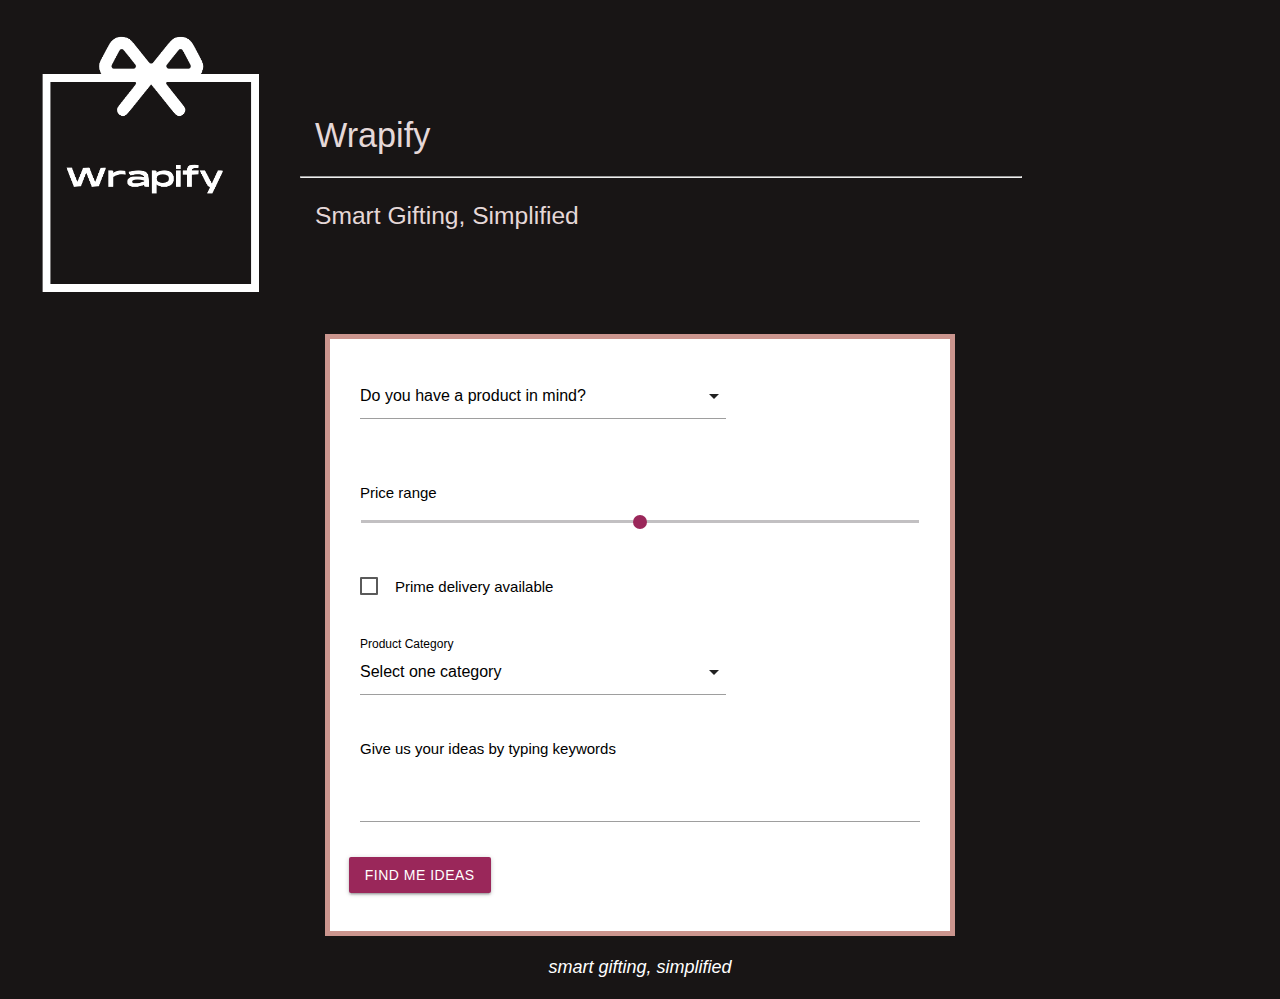
<file: index.html>
<!DOCTYPE html>
<html lang="en">
  <head>
    <meta charset="UTF-8" />
    <meta name="viewport" content="width=device-width, initial-scale=1.0" />
    <link
      rel="stylesheet"
      href="https://cdnjs.cloudflare.com/ajax/libs/materialize/1.0.0/css/materialize.min.css" />
    <link
      href="https://fonts.googleapis.com/icon?family=Material+Icons"
      rel="stylesheet" />
    <link href="./assets/css/style.css" rel="stylesheet" />

    <title>Wrapify</title>
  </head>
  <body>
    <header class="header">
      <img src="./assets/images/Logo.png" />
      <div class="header-title">
        <h4 class="page-header-title">Wrapify</h4>
        <hr />
        <h5>Smart Gifting, Simplified</h5>
      </div>
    </header>

    <main class="container custom-container">
      <form id="input-form" class="custom-form">
        <!-- do you have a product in mind? yes/no -->
        <div class="row">
          <div class="col s12 m8 l8 input-field">
            <select>
              <option value="" selected>Do you have a product in mind?</option>
              <option value="1">yes</option>
              <option value="2">no</option>
            </select>
          </div>
        </div>
        <!-- input the URL -->

        <div class="row">
          <div class="input-field col s12">
            <input
              id="product-url"
              type="url"
              class="validate"
              pattern="https://(www\.){0,1}amazon.com/.+" />
            <label class="custom-label" for="product-url"
              >Paste your url here:</label
            >
          </div>
        </div>

        <!-- price range -->
        <div class="row">
          <div class="col s12">
            <label class="range-field custom-label"
              >Price range
              <input type="range" id="price-range" min="0" max="200"
            /></label>
          </div>
        </div>

        <!-- Prime delivery option -->
        <div class="row">
          <div class="col s12">
            <p>
              <label class="custom-label">
                <input type="checkbox" id="prime-delivery" />
                <span>Prime delivery available</span>
              </label>
            </p>
          </div>
        </div>

        <!-- select categories -->
        <div class="row">
          <div class="input-field col s8">
            <select id="product-categories">
              <option value="" disabled selected>Select one category</option>
              <option value="amazonfresh">Amazon Fresh</option>
              <option value="2858778011">Amazon Instant Video</option>
              <option value="2619526011">Appliances</option>
              <option value="2350150011">Apps &amp Games</option>
              <option value="2617942011">Arts, Crafts, &amp Sewing</option>
              <option value="audible">Audible</option>
              <option value="15690151">Automotive</option>
              <option value="165797011">Baby</option>
              <option value="11055981">Beauty</option>
              <option value="1000">Books</option>
              <option value="301668">CDs &amp Vinyl</option>
              <option value="2335753011">Cell Phones &amp Accessories</option>
              <option value="7141124011">Clothing, Shoes, &amp Jewelry</option>
              <option value="4991426011">Collectibles &amp Fine Arts</option>
              <option value="624868011">Digital Music</option>
              <option value="493964">Electronics</option>
              <option value="2864120011">Giftcards</option>
              <option value="16310211">Grocery &amp Gourmet Food</option>
              <option value="11260433011">Handmade</option>
              <option value="3760931">Health &amp Personal Care</option>
              <option value="1063498">Home &amp Kitchen</option>
              <option value="16310161">Industrial &amp Scientific</option>
              <option value="133141011">Kindle Store</option>
              <option value="599872">Magazine Subscriptions</option>
              <option value="2625374011">Movies &amp Tv</option>
              <option value="11965861">Musical Instruments</option>
              <option value="1084128">Office Products</option>
              <option value="3238155011">Patio, Lawn, &amp, Garden</option>
              <option value="2619534011">Pet Supplies</option>
              <option value="409488">Software</option>
              <option value="3375301">Sports &amp Outdoors</option>
              <option value="468240">Tools &amp Home Improvement</option>
              <option value="165795011">Toys &amp Games</option>
              <option value="10677470011">Vehicles</option>
              <option value="11846801">Video Games</option>
            </select>
            <label class="custom-label">Product Category</label>
          </div>
        </div>
        <!-- Search word keys -->
        <div class="row">
          <div class="col s12">
            <label class="custom-label"
              >Give us your ideas by typing keywords</label
            >
            <div class="chips" id="search-words">
              <input class="search-words" />
            </div>
          </div>
        </div>

        <!-- Search button -->
        <div class="row">
          <label for="search-button">
            <button
              class="btn waves-effect waves-light"
              type="submit"
              id="search-button">
              Find me ideas
            </button>
          </label>
        </div>
      </form>
    </main>

    <footer>
      <div class="row">
        <p id="footer" class="center-align">smart gifting, simplified</p>
      </div>
    </footer>
    <!-- Compiled and minified JavaScript -->
    <script src="https://cdnjs.cloudflare.com/ajax/libs/materialize/1.0.0/js/materialize.min.js"></script>
    <script
      src="https://code.jquery.com/jquery-3.5.1.min.js"
      integrity="sha256-9/aliU8dGd2tb6OSsuzixeV4y/faTqgFtohetphbbj0="
      crossorigin="anonymous"></script>
    <script src="./assets/js/sentiment-analysis.js"></script>
    <script src="./assets/js/script.js"></script>
  </body>
</html>
</file>
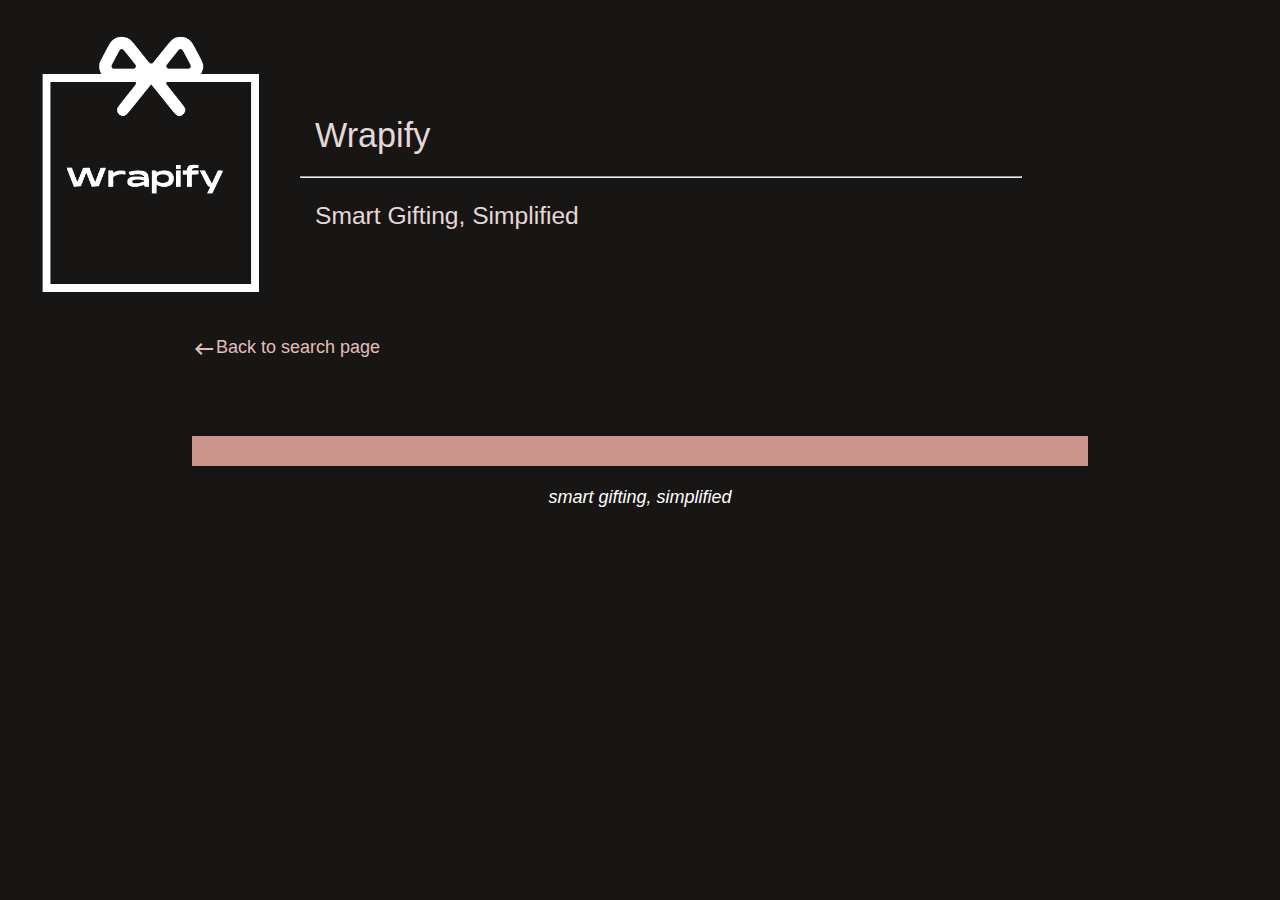
<file: results-page.html>
<!DOCTYPE html>
<html lang="en">
  <head>
    <meta charset="UTF-8" />
    <meta name="viewport" content="width=device-width, initial-scale=1.0" />
    <link
      rel="stylesheet"
      href="https://cdnjs.cloudflare.com/ajax/libs/materialize/1.0.0/css/materialize.min.css" />
    <link
      href="https://fonts.googleapis.com/icon?family=Material+Icons"
      rel="stylesheet" />
    <link href="./assets/css/style.css" rel="stylesheet" />

    <title>Wrapify - results</title>
  </head>
  <body>
    <header class="header">
      <img src="./assets/images/Logo.png" />
      <div class="header-title">
        <h4 class="page-header-title">Wrapify</h4>
        <hr />
        <h5>Smart Gifting, Simplified</h5>
      </div>
    </header>

    <main class="container">
      <div class="row">
        <span id="back-to-search">
          <span class="material-icons">keyboard_backspace </span>Back to search
          page
        </span>
      </div>
      <div class="custom-section" id="users-choice"></div>
      <div class="custom-section" id="results-page"></div>
    </main>

    <footer>
      <div class="row">
        <p id="footer" class="center-align">smart gifting, simplified</p>
      </div>
    </footer>

    <script
      src="https://code.jquery.com/jquery-3.5.1.min.js"
      integrity="sha256-9/aliU8dGd2tb6OSsuzixeV4y/faTqgFtohetphbbj0="
      crossorigin="anonymous"></script>
    <script src="https://cdnjs.cloudflare.com/ajax/libs/materialize/1.0.0/js/materialize.min.js"></script>
    <script src="./assets/js/render-results.js"></script>
  </body>
</html>
</file>
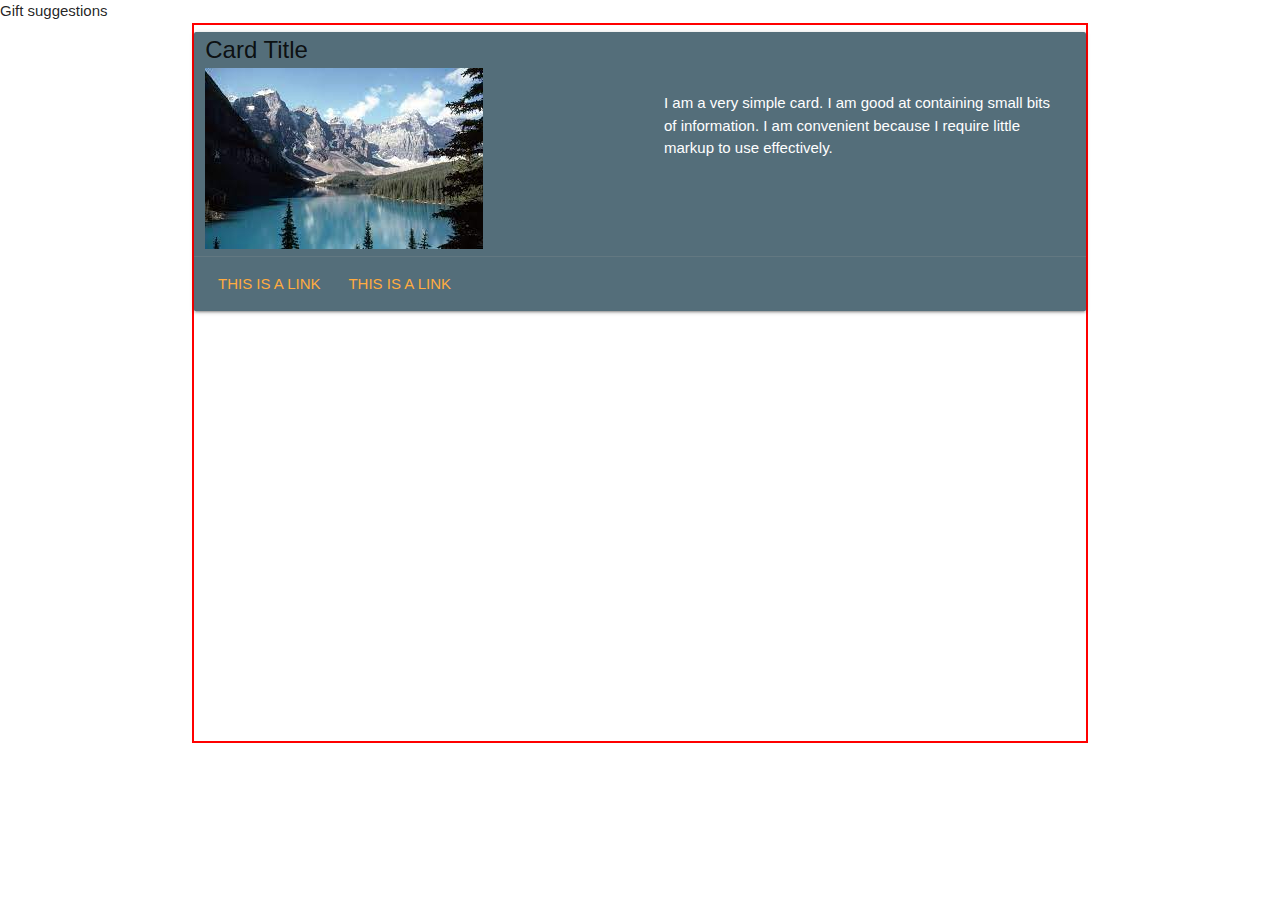
<file: assets/images/Wrapify - results.html>
<!DOCTYPE html>
<!-- saved from url=(0064)file:///Users/bea/bootcamp/class-repos/wrapify/results-page.html -->
<html lang="en"><head><meta http-equiv="Content-Type" content="text/html; charset=UTF-8">
    
    <meta name="viewport" content="width=device-width, initial-scale=1.0">
    <link rel="stylesheet" href="./Wrapify - results_files/materialize.min.css">
    <link href="./Wrapify - results_files/icon" rel="stylesheet">
    <link href="./Wrapify - results_files/style.css" rel="stylesheet">

    <title>Wrapify - results</title>
  </head>
  <body>
    <header>Gift suggestions</header>

    <main class="container">
      <div class="custom-section">
        <div class="card row blue-grey darken-1">
          <span class="card-title col s12">Card Title</span>
          <div class="col s6">
            <img src="./Wrapify - results_files/sample-1.jpeg">
          </div>
          <div class="card-content col s6 white-text">
            <p>
              I am a very simple card. I am good at containing small bits of
              information. I am convenient because I require little markup to
              use effectively.
            </p>
          </div>
          <div class="card-action col s12">
            <a href="file:///Users/bea/bootcamp/class-repos/wrapify/results-page.html#">This is a link</a>
            <a href="file:///Users/bea/bootcamp/class-repos/wrapify/results-page.html#">This is a link</a>
          </div>
        </div>
      </div>
    </main>

    <script src="./Wrapify - results_files/materialize.min.js"></script>
    <script src="./Wrapify - results_files/script.js"></script>
  

</body></html>
</file>
<file: assets/css/style.css>
:root {
  --background-color: #9a275a;
  --text-color: #e2c6c2;
  --border-color: #cb958e;
  --selection-color: #e2bfba;
  --dark-background: rgb(24, 21, 21);
}

body {
  height: 100vh;
  font-family: -apple-system, BlinkMacSystemFont, Roboto, Helvetica, Arial,
    sans-serif;
  background-color: var(--dark-background);
}

/* header styling */

.header {
  display: flex;
  align-items: center;
}

.header-title {
  display: flex;
  flex-direction: column;
  align-items: flex-start;
  color: rgb(229, 216, 216);
}

header img {
  max-width: 30vh;
  border-radius: 25%;
  margin: 1rem;
}

.header-title hr {
  width: 80vh;
}

header h4,
header h5 {
  margin-left: 1rem;
}

/* custom-container is where the form is shown on the page */
.custom-container {
  padding: 1.25rem;
  border: 5px var(--border-color) solid;
  background-color: white;
}

.custom-select option {
  text-align: left;
}

/* slider colors and the thumb */

input[type="range"]::-webkit-slider-thumb {
  background-color: var(--background-color);
}
input[type="range"]::-moz-range-thumb {
  background-color: var(--background-color);
}
input[type="range"]::-ms-thumb {
  background-color: var(--background-color);
}

input[type="range"] + .thumb {
  background-color: var(--background-color);
}

/* Style for check mark color */
[type="checkbox"]:checked + span:not(.lever):before {
  border-right: 2px solid var(--background-color);
  border-bottom: 2px solid var(--background-color);
}
/* This is for the font color of the dropdowns */
ul.dropdown-content.select-dropdown li span {
  color: #000;
}

/* this is for the font size and color of the <label> text */
.custom-label {
  font-size: 1rem;
  color: black !important;
}

/* style for the keyboards border line */
.chips.focus {
  border-bottom: 1px solid var(--background-color);
  -webkit-box-shadow: 0 1px 0 0 var(--background-color);
  box-shadow: 0 1px 0 0 var(--background-color);
}

/* style input border line */
input:not([type]):focus:not([readonly]),
input[type="text"]:not(.browser-default):focus:not([readonly]),
input[type="password"]:not(.browser-default):focus:not([readonly]),
input[type="email"]:not(.browser-default):focus:not([readonly]),
input[type="url"]:not(.browser-default):focus:not([readonly]),
input[type="time"]:not(.browser-default):focus:not([readonly]),
input[type="date"]:not(.browser-default):focus:not([readonly]),
input[type="datetime"]:not(.browser-default):focus:not([readonly]),
input[type="datetime-local"]:not(.browser-default):focus:not([readonly]),
input[type="tel"]:not(.browser-default):focus:not([readonly]),
input[type="number"]:not(.browser-default):focus:not([readonly]),
input[type="search"]:not(.browser-default):focus:not([readonly]),
textarea.materialize-textarea:focus:not([readonly]) {
  border-bottom: 1px solid var(--background-color);
  -webkit-box-shadow: 0 1px 0 0 var(--background-color);
  box-shadow: 0 1px 0 0 var(--background-color);
}

.select-wrapper input.select-dropdown:focus {
  border-bottom: 1px solid var(--background-color);
}

/* search button style */
#search-button {
  background-color: var(--background-color);
}

/* footer styles */
#footer {
  color: white;
  text-align: center;
  font-size: larger;
  font-style: italic;
}

/* Styles for the preloader circle */
.preloader-wrapper {
  position: absolute;

  z-index: 1;
}

/* -------------------------------------------------------- */
/* ------ This is the styling for the results page ------- */
/* ------------------------------------------------------ */

/* back arrow to search page */
#back-to-search {
  font-size: large;
  text-decoration: none;
  color: var(--selection-color);
}

.material-icons {
  vertical-align: text-top;
}

#back-to-search:hover {
  cursor: pointer;
}

.custom-section {
  height: auto;
  padding: 1rem;
  margin-top: 1.5rem;
}

#user-choice {
  background-color: #92dce5;
}

#results-page {
  background-color: var(--border-color);
}

.custom-card {
  padding: 1rem;
  margin: 1rem;
  background-color: white;
  border-radius: 10px;
}

.custom-card-content {
  color: var(--background-color);
  font-size: larger;
}

.custom-card h5 {
  color: var(--background-color);
  font-weight: bolder;
}

.responsive-image img {
  width: 100%;
  height: auto;
  max-height: 100%;
  margin-top: 2rem;
}

#buy-now-button {
  background-color: var(--background-color);
}

.custom-info {
  margin-top: 2rem;
}

.custom-info p {
  margin: 0;
}

.prime-logo {
  max-width: 100px;
  content: url("https://m.media-amazon.com/images/G/51/prime/marketing/slashPrime/amazon-prime-delivery-checkmark._CB611037204_.png");
}

.sentiment-value {
  border: 3px solid white;
  border-radius: 10%;
  font-family: "Material Icon";
  padding: 1rem !important;
  text-align: center;
}

.sentiment-value span {
  font-size: 46px;
}
.sentiment-value p {
  margin-top: 0;
  margin-bottom: 0;
}

.positive-sentiment {
  background-color: rgb(194, 217, 181);
  color: green;
}

.negative-sentiment {
  background-color: rgb(238, 224, 224);
  color: red;
  border: 2px solid red;
}

/* To add the rotated visual indicator for the user's choice */
.rotate {
  background-color: #08415c;
  transform: rotate(-45deg) translateX(-50px) translateY(-62px);
  /* color: rgb(22, 121, 158); */
  /* background-color: rgba(105, 174, 197, 1); */
  color: #92dce5;
  position: absolute;
  font-size: x-large;
  font-weight: bold;
  text-align: center;
}

@media screen and (min-width: 925px) {
  /* for screens 925px and larger the projects won't take 100% of the section  */
  .custom-container {
    width: 70vh;
  }
  /* header img {
    max-width: 130px;
  } */
}

@media screen and (max-width: 670px) {
  /* the banner for the user's choice will have a smaller font for smaller screens */
  .rotate {
    font-size: medium;
    transform: rotate(-45deg) translateX(-35px) translateY(-45px);
  }

  header img {
    max-width: 140px;
  }

  .header-title hr {
    width: 100%;
  }
}

@media screen and (max-width: 440px) {
  .header-title hr {
    width: 100%;
  }
}
</file>
<file: assets/images/Wrapify - results_files/style.css>
:root {
  --background-color: #9a275a;
  --text-color: #e2c6c2;
  --border-color: #cb958e;
  --selection-color: #e2bfba;
}

body {
  height: 100vh;
  font-family: -apple-system, BlinkMacSystemFont, Roboto, Helvetica, Arial,
    sans-serif;
}

.page-header-title {
  margin-top: 0;
  margin-left: 2rem;
}

.custom-select option {
  text-align: left;
}

.custom-container {
  padding: 1rem;
  /* margin-top: 2rem; */
  width: 60vh;
  border: 5px var(--border-color) solid;
  /* background-color: var(--border-color); */
}

.custom-label {
  font-size: 1rem;
  color: var(--text-color) !important;
}

.custom-section {
  border: 2px solid red;
  height: 80vh;
}
</file>
